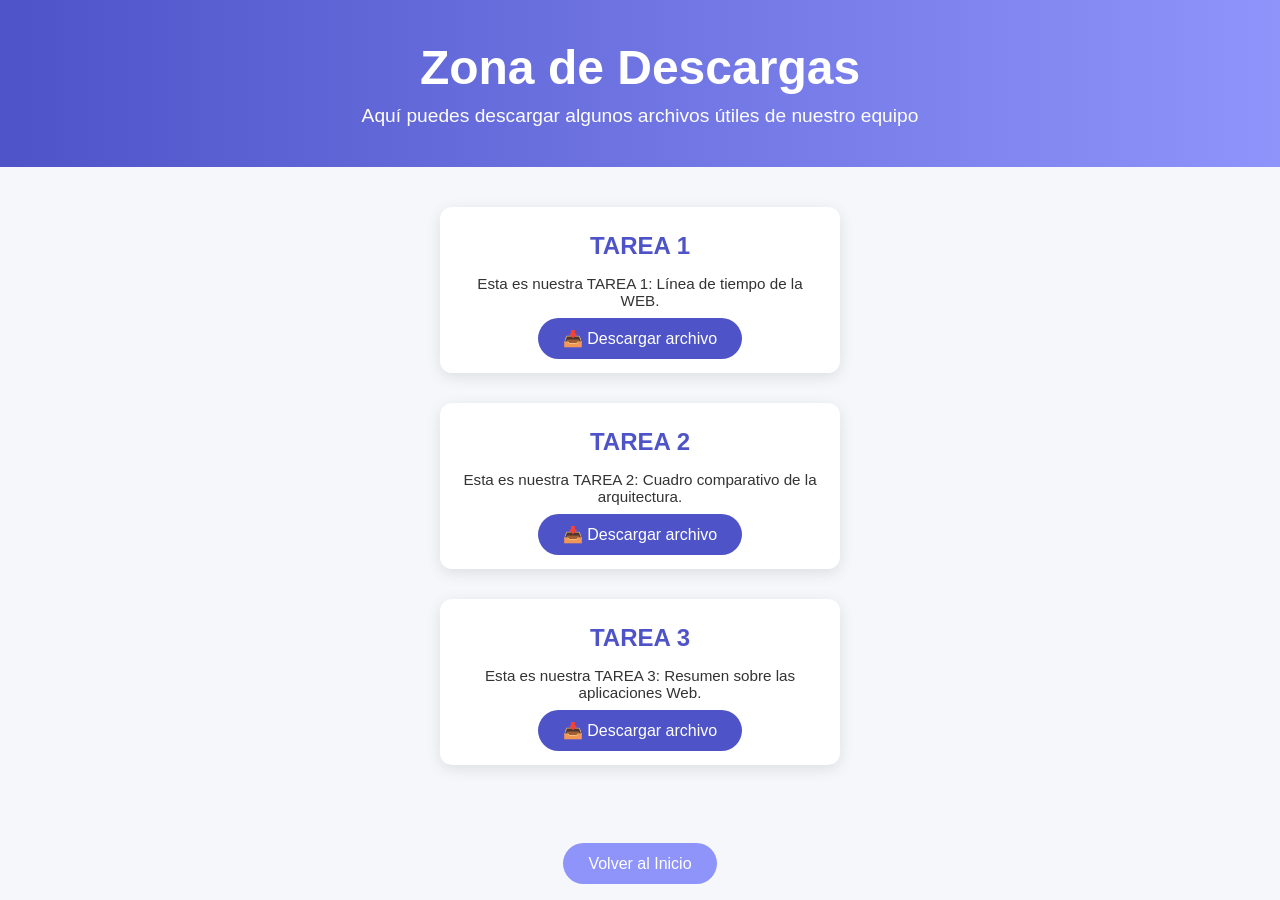
<file: descargas.html>
<!DOCTYPE html>
<html lang="es">
<head>
    <meta charset="UTF-8">
    <meta name="viewport" content="width=device-width, initial-scale=1.0">
    <title>Zona de Descargas</title>
    <link rel="stylesheet" href="css/descargas.css">
</head>
<body>

    <header>
        <h1>Zona de Descargas</h1>
        <p>Aquí puedes descargar algunos archivos útiles de nuestro equipo</p>
    </header>

    <section class="descargas">
        <div class="archivo">
            <h2>TAREA 1</h2>
            <p>Esta es nuestra TAREA 1: Línea de tiempo de la WEB.</p>
            <a href="archivos/línea de tiempo_Equipo4 (3).pdf" download class="boton-descarga">📥 Descargar archivo</a>
        </div>

        <div class="archivo">
            <h2>TAREA 2</h2>
            <p>Esta es nuestra TAREA 2: Cuadro comparativo de la arquitectura.</p>
            <a href="archivos/cuadro compartivo_Equipo4 (3).pdf" download class="boton-descarga">📥 Descargar archivo</a>
        </div>

        <div class="archivo">
            <h2>TAREA 3</h2>
            <p>Esta es nuestra TAREA 3: Resumen sobre las aplicaciones Web.</p>
            <a href="archivos/Resumen_Equipo4 (5).pdf" download class="boton-descarga">📥 Descargar archivo</a>
        </div>
    </section>

    <footer>
        <a href="index.html" class="boton-regreso">Volver al Inicio</a>
    </footer>

</body>
</html>
</file>
<file: css/descargas.css>
/* Reset básico */
* {
    margin: 0;
    padding: 0;
    box-sizing: border-box;
}

body {
    font-family: 'Segoe UI', Tahoma, Geneva, Verdana, sans-serif;
    background: #f5f7fa;
    color: #333;
}

header {
    background: linear-gradient(90deg, #4e54c8, #8f94fb);
    color: #fff;
    padding: 40px 20px;
    text-align: center;
}

header h1 {
    font-size: 3rem;
}

header p {
    font-size: 1.2rem;
    margin-top: 10px;
}

.descargas {
    display: flex;
    flex-direction: column;
    align-items: center;
    padding: 40px 20px;
}

.archivo {
    background: #fff;
    border-radius: 12px;
    box-shadow: 0 4px 15px rgba(0, 0, 0, 0.1);
    width: 90%;
    max-width: 400px;
    margin-bottom: 30px;
    text-align: center;
    padding: 25px 20px;
    transition: transform 0.3s ease;
}

.archivo:hover {
    transform: translateY(-5px);
}

.archivo h2 {
    color: #4e54c8;
    margin-bottom: 15px;
}

.archivo p {
    margin-bottom: 20px;
    font-size: 0.95rem;
}

.archivo a {
    text-decoration: none;
    background: #4e54c8;
    color: #fff;
    padding: 12px 25px;
    border-radius: 25px;
    transition: background 0.3s ease;
}

.archivo a:hover {
    background: #343aeb;
}

footer {
    text-align: center;
    padding: 20px 0;
}

.boton-regreso {
    text-decoration: none;
    background: #8f94fb;
    color: #fff;
    padding: 12px 25px;
    border-radius: 25px;
    transition: background 0.3s ease;
}

.boton-regreso:hover {
    background: #4e54c8;
}
</file>
